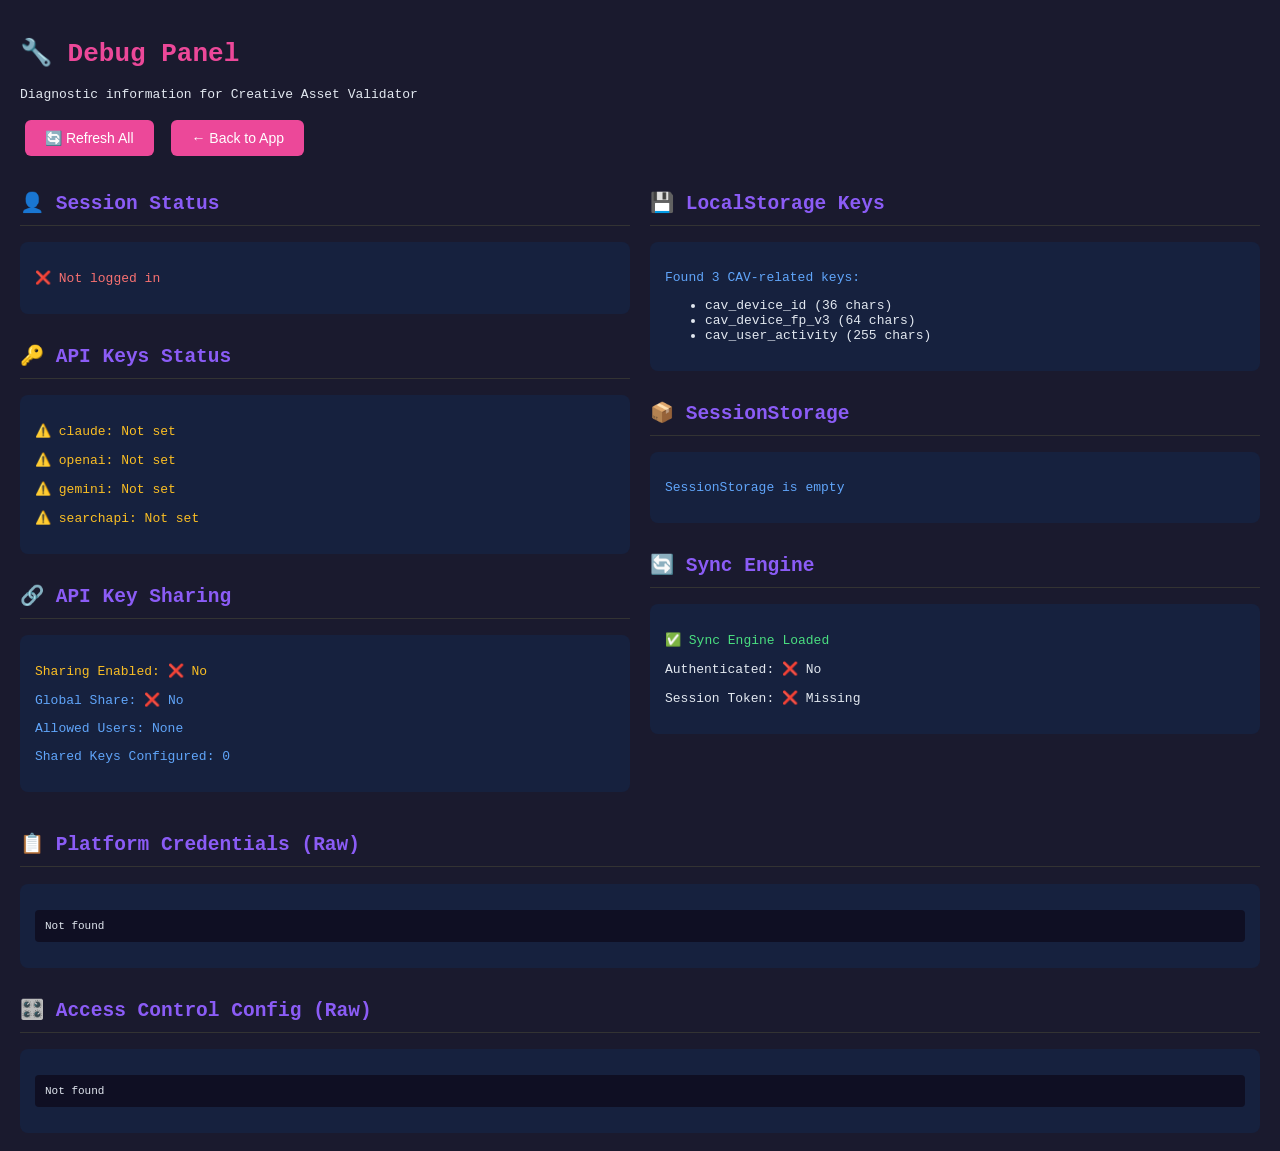
<file: tools/asset-validator/_tests/debug.html>
<!DOCTYPE html>
<html>
<head>
    <title>Debug Panel - CAV</title>
    <style>
        body { 
            font-family: monospace; 
            background: #1a1a2e; 
            color: #e2e8f0; 
            padding: 20px;
            margin: 0;
        }
        h1 { color: #ec4899; }
        h2 { color: #8b5cf6; margin-top: 30px; border-bottom: 1px solid #333; padding-bottom: 10px; }
        .section { 
            background: #16213e; 
            padding: 15px; 
            border-radius: 8px; 
            margin: 10px 0;
            overflow-x: auto;
        }
        .success { color: #4ade80; }
        .error { color: #f87171; }
        .warning { color: #fbbf24; }
        .info { color: #60a5fa; }
        pre { 
            background: #0f0f23; 
            padding: 10px; 
            border-radius: 4px; 
            overflow: auto;
            font-size: 11px;
            max-height: 300px;
        }
        button {
            background: #ec4899;
            color: white;
            border: none;
            padding: 10px 20px;
            border-radius: 6px;
            cursor: pointer;
            margin: 5px;
            font-size: 14px;
        }
        button:hover { background: #db2777; }
        .grid { display: grid; grid-template-columns: 1fr 1fr; gap: 20px; }
        @media (max-width: 800px) { .grid { grid-template-columns: 1fr; } }
    </style>
</head>
<body>
    <h1>🔧 Debug Panel</h1>
    <p>Diagnostic information for Creative Asset Validator</p>
    
    <div>
        <button onclick="runAllDiagnostics()">🔄 Refresh All</button>
        <button onclick="location.href='../index.html'">← Back to App</button>
    </div>

    <div class="grid">
        <div>
            <h2>👤 Session Status</h2>
            <div class="section" id="session-status">Loading...</div>
            
            <h2>🔑 API Keys Status</h2>
            <div class="section" id="api-keys-status">Loading...</div>
            
            <h2>🔗 API Key Sharing</h2>
            <div class="section" id="sharing-status">Loading...</div>
        </div>
        
        <div>
            <h2>💾 LocalStorage Keys</h2>
            <div class="section" id="localstorage-keys">Loading...</div>
            
            <h2>📦 SessionStorage</h2>
            <div class="section" id="sessionstorage-keys">Loading...</div>
            
            <h2>🔄 Sync Engine</h2>
            <div class="section" id="sync-status">Loading...</div>
        </div>
    </div>
    
    <h2>📋 Platform Credentials (Raw)</h2>
    <div class="section">
        <pre id="platform-creds">Loading...</pre>
    </div>
    
    <h2>🎛️ Access Control Config (Raw)</h2>
    <div class="section">
        <pre id="access-control">Loading...</pre>
    </div>

    <!-- Load the app's scripts to access its objects -->
    <script src="../auth-config.js"></script>
    <script src="../settings-module.js"></script>
    <script src="../security-core.js"></script>
    <script src="../sync-engine.js"></script>
    
    <script>
        function runAllDiagnostics() {
            checkSession();
            checkAPIKeys();
            checkSharing();
            checkLocalStorage();
            checkSessionStorage();
            checkSyncEngine();
            checkPlatformCreds();
            checkAccessControl();
        }
        
        function checkSession() {
            const el = document.getElementById('session-status');
            try {
                const session = window.CAVSecurity?.SecureSessionManager?.getSession?.() || 
                               window.cavUserSession ||
                               JSON.parse(localStorage.getItem('cav_secure_session_v3') || 'null');
                
                if (session) {
                    el.innerHTML = `
                        <p class="success">✅ Logged in</p>
                        <p><strong>Email:</strong> ${session.email || 'N/A'}</p>
                        <p><strong>Name:</strong> ${session.name || 'N/A'}</p>
                        <p><strong>Role:</strong> ${session.role || 'N/A'}</p>
                        <p><strong>User Type:</strong> ${session.userType || 'N/A'}</p>
                    `;
                } else {
                    el.innerHTML = '<p class="error">❌ Not logged in</p>';
                }
            } catch (e) {
                el.innerHTML = `<p class="error">Error: ${e.message}</p>`;
            }
        }
        
        function checkAPIKeys() {
            const el = document.getElementById('api-keys-status');
            try {
                const providers = ['claude', 'openai', 'gemini', 'searchapi'];
                let html = '';
                
                providers.forEach(provider => {
                    const key = window.CAVSettings?.manager?.getAPIKey?.(provider);
                    const hasKey = key && key.length > 10;
                    html += `<p class="${hasKey ? 'success' : 'warning'}">
                        ${hasKey ? '✅' : '⚠️'} ${provider}: ${hasKey ? key.substring(0, 15) + '...' : 'Not set'}
                    </p>`;
                });
                
                el.innerHTML = html || '<p class="info">Settings module not loaded</p>';
            } catch (e) {
                el.innerHTML = `<p class="error">Error: ${e.message}</p>`;
            }
        }
        
        function checkSharing() {
            const el = document.getElementById('sharing-status');
            try {
                const accessControl = JSON.parse(localStorage.getItem('cav_api_access_control') || '{}');
                const platformCreds = JSON.parse(localStorage.getItem('cav_platform_credentials') || '{}');
                
                let html = '';
                
                const sharingEnabled = accessControl.enabled || platformCreds.sharing?.enabled;
                html += `<p class="${sharingEnabled ? 'success' : 'warning'}">
                    Sharing Enabled: ${sharingEnabled ? '✅ Yes' : '❌ No'}
                </p>`;
                
                const globalShare = accessControl.globalUniversalShare || platformCreds.sharing?.globalUniversalShare;
                html += `<p class="info">Global Share: ${globalShare ? '✅ Yes' : '❌ No'}</p>`;
                
                const allowedUsers = accessControl.allowedUsers || [];
                html += `<p class="info">Allowed Users: ${allowedUsers.length > 0 ? allowedUsers.join(', ') : 'None'}</p>`;
                
                const sharedKeys = accessControl.sharedKeys || platformCreds.sharedKeys || {};
                html += `<p class="info">Shared Keys Configured: ${Object.keys(sharedKeys).length}</p>`;
                
                el.innerHTML = html;
            } catch (e) {
                el.innerHTML = `<p class="error">Error: ${e.message}</p>`;
            }
        }
        
        function checkLocalStorage() {
            const el = document.getElementById('localstorage-keys');
            try {
                const keys = Object.keys(localStorage).filter(k => k.includes('cav') || k.includes('CAV'));
                let html = `<p class="info">Found ${keys.length} CAV-related keys:</p><ul>`;
                keys.forEach(k => {
                    const val = localStorage.getItem(k);
                    const size = val ? val.length : 0;
                    html += `<li>${k} (${size} chars)</li>`;
                });
                html += '</ul>';
                el.innerHTML = html;
            } catch (e) {
                el.innerHTML = `<p class="error">Error: ${e.message}</p>`;
            }
        }
        
        function checkSessionStorage() {
            const el = document.getElementById('sessionstorage-keys');
            try {
                const keys = Object.keys(sessionStorage);
                if (keys.length === 0) {
                    el.innerHTML = '<p class="info">SessionStorage is empty</p>';
                    return;
                }
                let html = `<p class="info">Found ${keys.length} keys:</p><ul>`;
                keys.forEach(k => {
                    html += `<li>${k}</li>`;
                });
                html += '</ul>';
                el.innerHTML = html;
            } catch (e) {
                el.innerHTML = `<p class="error">Error: ${e.message}</p>`;
            }
        }
        
        function checkSyncEngine() {
            const el = document.getElementById('sync-status');
            try {
                if (window.syncEngine || window.SyncEngine) {
                    const engine = window.syncEngine;
                    el.innerHTML = `
                        <p class="success">✅ Sync Engine Loaded</p>
                        <p>Authenticated: ${engine?.isAuthenticated?.() ? '✅ Yes' : '❌ No'}</p>
                        <p>Session Token: ${engine?.sessionToken ? '✅ Present' : '❌ Missing'}</p>
                    `;
                } else {
                    el.innerHTML = '<p class="warning">⚠️ Sync Engine not initialized</p>';
                }
            } catch (e) {
                el.innerHTML = `<p class="error">Error: ${e.message}</p>`;
            }
        }
        
        function checkPlatformCreds() {
            const el = document.getElementById('platform-creds');
            try {
                const creds = localStorage.getItem('cav_platform_credentials');
                if (creds) {
                    const parsed = JSON.parse(creds);
                    if (parsed.cloudinary?.apiSecret) parsed.cloudinary.apiSecret = '***HIDDEN***';
                    if (parsed.sharedKeys) {
                        Object.keys(parsed.sharedKeys).forEach(k => {
                            if (parsed.sharedKeys[k]?.key) {
                                parsed.sharedKeys[k].key = parsed.sharedKeys[k].key.substring(0, 10) + '...';
                            }
                        });
                    }
                    el.textContent = JSON.stringify(parsed, null, 2);
                } else {
                    el.textContent = 'Not found';
                }
            } catch (e) {
                el.textContent = `Error: ${e.message}`;
            }
        }
        
        function checkAccessControl() {
            const el = document.getElementById('access-control');
            try {
                const config = localStorage.getItem('cav_api_access_control');
                if (config) {
                    const parsed = JSON.parse(config);
                    if (parsed.sharedKeys) {
                        Object.keys(parsed.sharedKeys).forEach(k => {
                            if (parsed.sharedKeys[k]?.key) {
                                parsed.sharedKeys[k].key = parsed.sharedKeys[k].key.substring(0, 10) + '...';
                            }
                        });
                    }
                    el.textContent = JSON.stringify(parsed, null, 2);
                } else {
                    el.textContent = 'Not found';
                }
            } catch (e) {
                el.textContent = `Error: ${e.message}`;
            }
        }
        
        setTimeout(runAllDiagnostics, 500);
    </script>
</body>
</html>
</file>
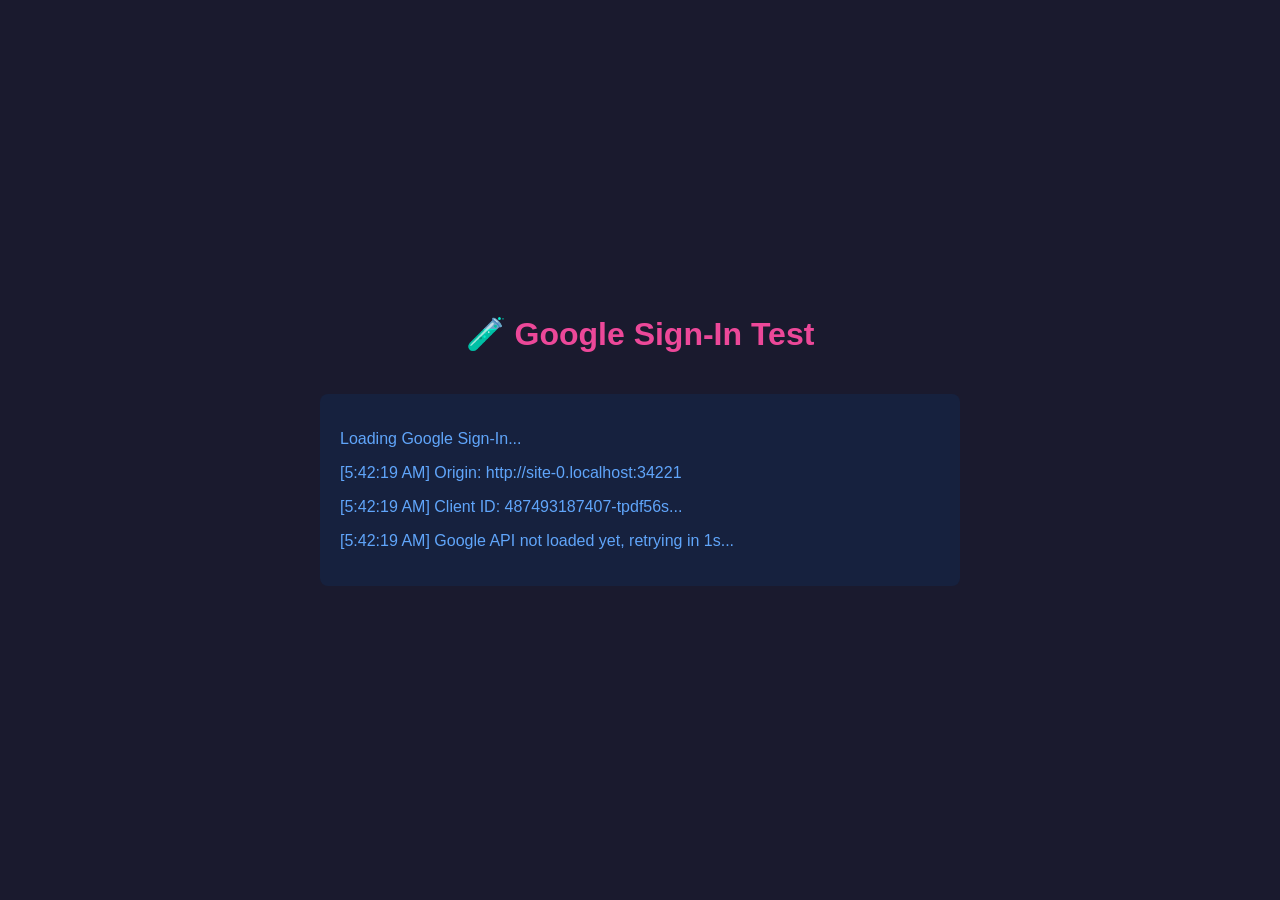
<file: tools/asset-validator/_tests/google-test.html>
<!DOCTYPE html>
<html>
<head>
    <title>Google Sign-In Test</title>
    <script src="https://accounts.google.com/gsi/client" async defer></script>
    <style>
        body { 
            font-family: Arial, sans-serif; 
            display: flex; 
            flex-direction: column; 
            align-items: center; 
            justify-content: center; 
            min-height: 100vh;
            background: #1a1a2e;
            color: white;
            margin: 0;
        }
        #status { 
            margin: 20px; 
            padding: 20px; 
            background: #16213e; 
            border-radius: 8px;
            max-width: 600px;
            width: 90%;
        }
        .success { color: #4ade80; }
        .error { color: #f87171; }
        .info { color: #60a5fa; }
        h1 { color: #ec4899; }
        pre { 
            background: #0f0f23; 
            padding: 10px; 
            border-radius: 4px; 
            overflow: auto;
            font-size: 12px;
        }
    </style>
</head>
<body>
    <h1>🧪 Google Sign-In Test</h1>
    
    <div id="google-signin-container"></div>
    
    <div id="status">
        <p class="info">Loading Google Sign-In...</p>
    </div>

    <script>
        const CLIENT_ID = '487493187407-tpdf56sd9elitl7fke0votho17h7m7gs.apps.googleusercontent.com';
        
        function log(message, type = 'info') {
            const status = document.getElementById('status');
            const p = document.createElement('p');
            p.className = type;
            p.textContent = `[${new Date().toLocaleTimeString()}] ${message}`;
            status.appendChild(p);
            console.log(`[${type}]`, message);
        }
        
        function handleCredentialResponse(response) {
            log('✅ CALLBACK FIRED! Credential received!', 'success');
            
            try {
                const base64Url = response.credential.split('.')[1];
                const base64 = base64Url.replace(/-/g, '+').replace(/_/g, '/');
                const payload = JSON.parse(decodeURIComponent(atob(base64).split('').map(c => 
                    '%' + ('00' + c.charCodeAt(0).toString(16)).slice(-2)
                ).join('')));
                
                log(`Logged in as: ${payload.email}`, 'success');
                log(`Name: ${payload.name}`, 'success');
                
                log('Storing credentials in sessionStorage...', 'info');
                sessionStorage.setItem('google_credential', response.credential);
                sessionStorage.setItem('google_email', payload.email);
                sessionStorage.setItem('google_name', payload.name);
                sessionStorage.setItem('google_picture', payload.picture || '');
                sessionStorage.setItem('google_sub', payload.sub);
                
                const storedEmail = sessionStorage.getItem('google_email');
                log('Verified storage - email: ' + storedEmail, storedEmail ? 'success' : 'error');
                
                log('✅ Credentials stored! Redirecting to main app in 2 seconds...', 'success');
                
                setTimeout(() => {
                    window.location.href = '../index.html?auto_login=true';
                }, 2000);
                
            } catch (e) {
                log(`Error decoding: ${e.message}`, 'error');
            }
        }
        
        window.handleCredentialResponse = handleCredentialResponse;
        
        function initGoogle() {
            log(`Origin: ${window.location.origin}`);
            log(`Client ID: ${CLIENT_ID.substring(0, 20)}...`);
            
            if (typeof google === 'undefined') {
                log('Google API not loaded yet, retrying in 1s...', 'info');
                setTimeout(initGoogle, 1000);
                return;
            }
            
            log('Google API loaded, initializing...', 'info');
            
            try {
                google.accounts.id.initialize({
                    client_id: CLIENT_ID,
                    callback: handleCredentialResponse,
                    auto_select: false,
                    use_fedcm_for_prompt: false
                });
                
                log('Google initialized, rendering button...', 'info');
                
                google.accounts.id.renderButton(
                    document.getElementById('google-signin-container'),
                    { theme: 'filled_blue', size: 'large', text: 'signin_with' }
                );
                
                log('Button rendered! Click to sign in.', 'success');
                
                google.accounts.id.prompt((notification) => {
                    log(`Prompt notification: displayed=${!notification.isNotDisplayed()}, skipped=${notification.isSkippedMoment()}`, 'info');
                    if (notification.isNotDisplayed()) {
                        log(`Not displayed reason: ${notification.getNotDisplayedReason()}`, 'error');
                    }
                });
                
            } catch (e) {
                log(`Error: ${e.message}`, 'error');
            }
        }
        
        if (document.readyState === 'loading') {
            document.addEventListener('DOMContentLoaded', initGoogle);
        } else {
            initGoogle();
        }
    </script>
</body>
</html>
</file>
